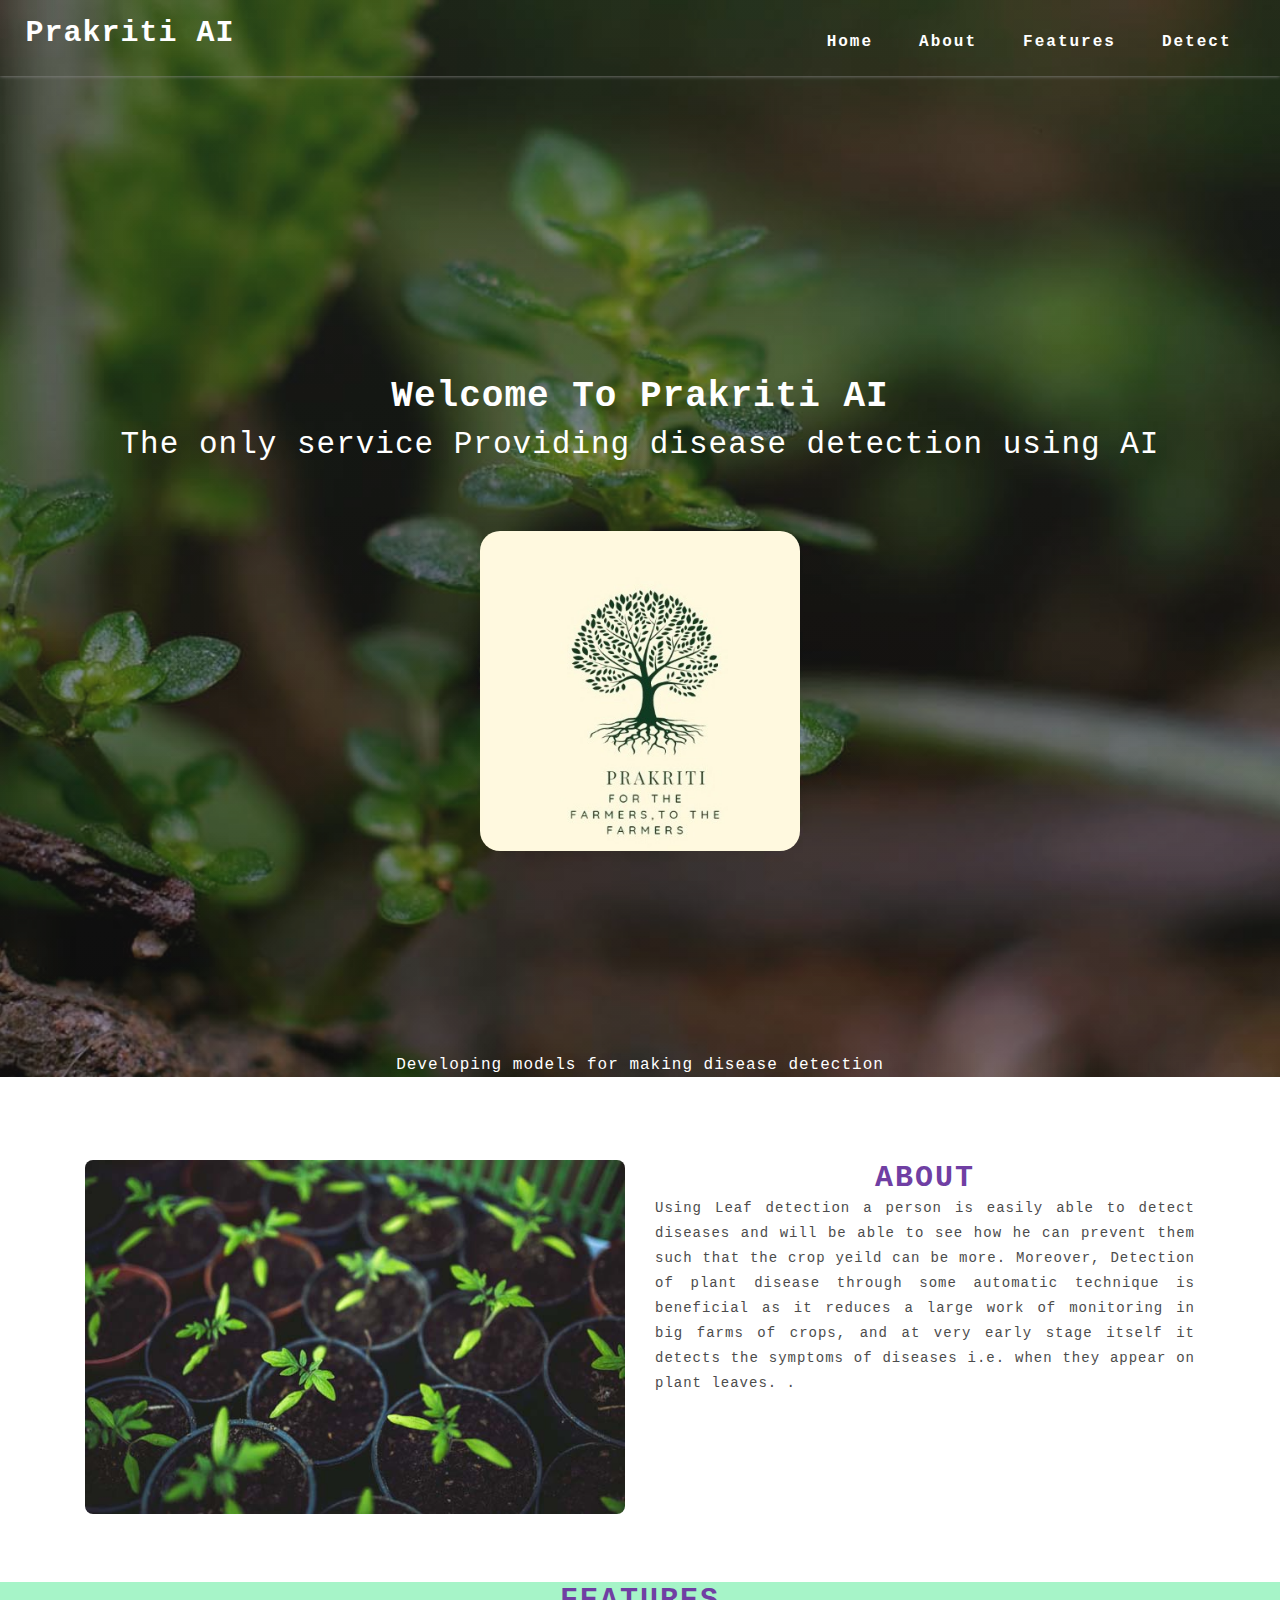
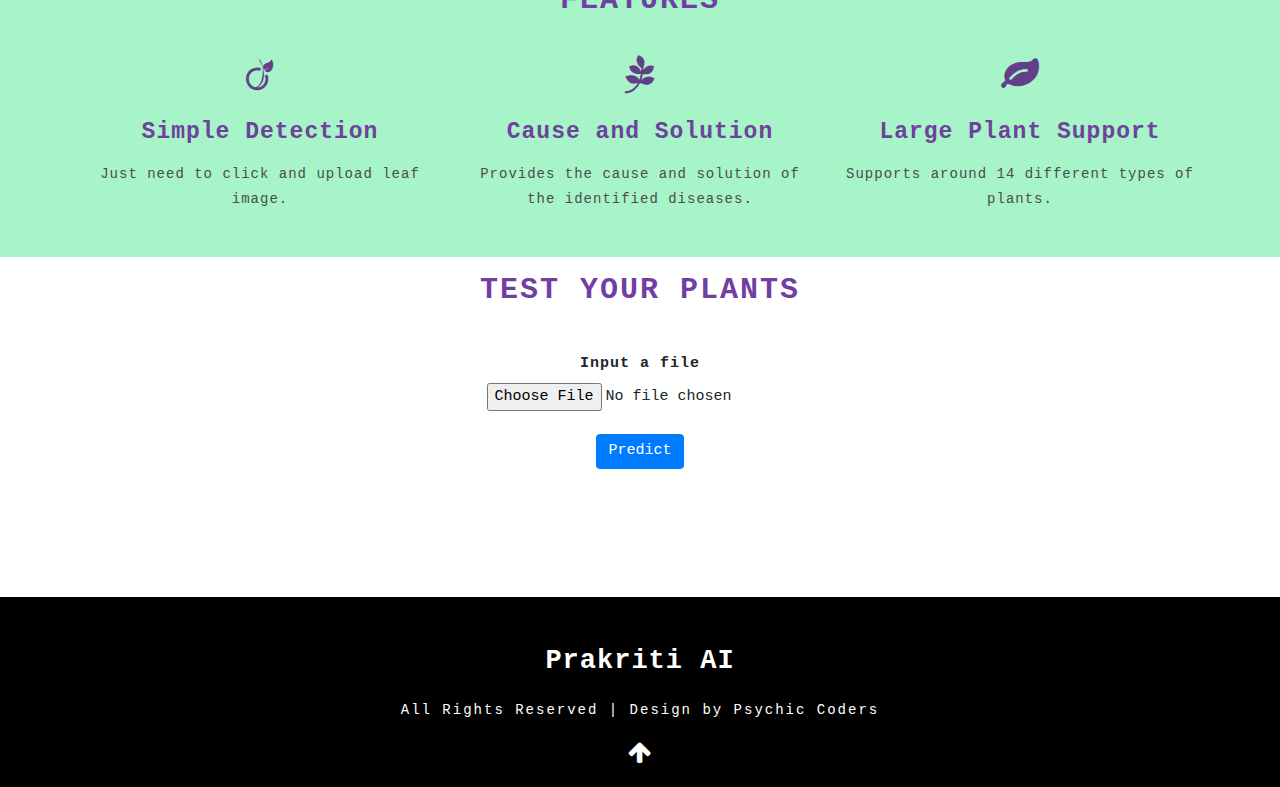
<file: Flask/templates/index.html>
<!DOCTYPE html>
<html>

<head>
  <title>Prakriti AI</title>
  <link rel="stylesheet" href="https://www.w3schools.com/w3css/4/w3.css">
  <link rel="icon" href="./logo.jpeg" type="image/icon type">
  <!--meta tags -->
  <meta charset="UTF-8">
  <meta name="viewport" content="width=device-width, initial-scale=1">
  <!--//meta tags ends here-->
  <!--booststrap-->
  <link rel="stylesheet" href="https://maxcdn.bootstrapcdn.com/bootstrap/4.0.0/css/bootstrap.min.css"
    integrity="sha384-Gn5384xqQ1aoWXA+058RXPxPg6fy4IWvTNh0E263XmFcJlSAwiGgFAW/dAiS6JXm" crossorigin="anonymous">
  <!--//booststrap end-->
  <link rel="stylesheet" href="./form.css" />
  <!-- font-awesome icons -->
  <link rel="stylesheet" href="https://cdnjs.cloudflare.com/ajax/libs/font-awesome/4.7.0/css/font-awesome.min.css"
    integrity="sha512-SfTiTlX6kk+qitfevl/7LibUOeJWlt9rbyDn92a1DqWOw9vWG2MFoays0sgObmWazO5BQPiFucnnEAjpAB+/Sw=="
    crossorigin="anonymous" />
  <!-- //font-awesome icons -->

  <!--stylesheets-->
  <link href="../static/styles/style.css" rel='stylesheet' type='text/css' media="all">
  <!--//stylesheets-->

</head>

<body>
  <div class="main-top" id="home">
    <!-- header -->
    <div class="headder-top">
      <!-- nav -->
      <nav>
        <div id="logo">
          <h1><a href="index.html">Prakriti AI</a></h1>
        </div>
        
        <label for="drop" class="toggle">Menu</label>
        <input type="checkbox" id="drop">
        <ul class="menu mt-2">
          <li class="active"><a href="#home">Home</a></li>
          <li><a href="#about">About</a></li>
          <li><a href="#features">Features</a></li>
          <li><a href="#test">Detect</a></li>
        </ul>
      </nav>
   
    </div>
    
    <div class="main-banner text-center" style="display: block;">
      <div class="container">
        <div class="style-banner">
          <div class="w3-container w3-center w3-animate-zoom">
            <h4 class="mb-2">Welcome To Prakriti AI</h4>
            <h5> The only service Providing disease detection using AI
            </h5><br><br><br> </div>
          <img style="display: inline; border-radius: 20px;"   src="./logo.jpeg" alt="logo" height="320px" width="320px"/><br>
         <br><br><br><br><br><br><br><br>
         
        </div>
        <div class="two-demo-button mt-md-4 mt-3">
          <p> Developing models for making disease detection 
          </p>
        </div>

      </div>
    </div>
  </div>
  <!-- //banner -->

  <!-- about -->
  <section class="about py-lg-4 py-md-3 py-sm-3 py-3" id="about" >
    <div class="container py-lg-5 py-md-4 py-sm-4 py-3">
      <div class="row">
        <div class="col-lg-6 about-imgs-txt pt-3">
          <img src="../static/images/4.jpg" alt="news image" class="img-fluid" style="border-radius: 8px;">
        </div>
        <div class="col-lg-6 text-justify about-two-grids pt-3">
          <h3 class="title text-center">About</h3>
          <div class="about-para-txt">
            <p>Using Leaf detection a person  is easily able to detect diseases and will be able to see
              how he can prevent them such that the crop yeild can be more. Moreover, Detection of plant disease through some automatic technique is beneficial as it reduces a large work of monitoring in big farms of crops, and at very early stage itself it detects the symptoms of diseases i.e. when they appear on plant leaves.
              .</p>
          </div>
        </div>
      </div>
    </div>
  </section>
  <!-- //about -->

  <!-- service -->
  <section class="service pb-5 " id="features" style="background-color:rgba(82, 233, 148, 0.515) ;">
    <div class="container ">
      <h3 class="title text-center mb-3">Features</h3>
      <div class="row">
        <div class="col-lg-4 col-md-6 col-sm-6 mt-lg-4 mt-3 service-grid-wthree text-center">
          <div class="ser-Agriculture-grid">
            <div class="about-icon mb-md-4 mb-3">
              <span class="fa fa-viadeo" aria-hidden="true"></span>
            </div>
            <div class="ser-sevice-grid">
              <h4 class="pb-3">Simple Detection</h4>
              <p>Just need to click and upload leaf image.</p>
            </div>
          </div>
        </div>
        <div class="col-lg-4 col-md-6 col-sm-6 mt-lg-4 mt-3 service-grid-wthree text-center">
          <div class="ser-Agriculture-grid">
            <div class="about-icon mb-md-4 mb-3">
              <span class="fa fa-pagelines" aria-hidden="true"></span>
            </div>
            <div class="ser-sevice-grid">
              <h4 class="pb-3">Cause and Solution</h4>
              <p>Provides the cause and solution of the identified diseases.</p>
            </div>
          </div>
        </div>
        <div class="col-lg-4 col-md-6 col-sm-6 mt-lg-4 mt-3 service-grid-wthree text-center">
          <div class="ser-Agriculture-grid">
            <div class="about-icon mb-md-4 mb-3">
              <span class="fa fa-leaf" aria-hidden="true"></span>
            </div>
            <div class="ser-sevice-grid">
              <h4 class="pb-3">Large Plant Support</h4>
              <p>Supports around 14 different types of plants.</p>
            </div>
          </div>
        </div>
      </div>
    </div>
  </section>


  <section class="blog_w3ls py-3 pb-5 pt-10" id="test" >
    <div class="container pb-xl-5 pb-lg-3">
      <h3 class="title text-center mb-lg-5 mb-md-4 mb-sm-4 mb-3"> Test Your Plants</h3>
      <div class="row" style="justify-content: center;">
        <form action="{{ url_for('predict') }}" method="POST" enctype=multipart/form-data>
          <div class="form-group text-center">
            <label for="exampleFormControlFile1"><b>Input a file</b></label>
            <input type="file" name="file" class="form-control-file" id="inputImage" onchange=previewImage(event)
              required>
            <br />
          
            <button class="btn btn-primary" type="submit"> Predict </button>
          </div>
        </form>
      </div>
      <img id="output-image" class="rounded mx-auto d-block" />
      <br />
    </div>

  </section>

  <!-- footer -->
  <footer>
    <div class="container pt-5 pb-3">
      <div class="footer-w3layouts-head text-center">
        <h2><a href="index.html">Prakriti AI </a></h2>
      </div>
      <div class="bottem-wthree-footer text-center pt-md-4 pt-3">
        <p>
          All Rights Reserved | Design by Psychic Coders
        </p>
      </div>
      <!-- move icon -->

      <div class="text-center">
        <a href="#home" class="move-top text-center mt-3"><i class="fa fa-arrow-up" aria-hidden="true"></i></a>
      </div>
      

      <!--//move icon -->
      
    </div>
   
    </div>
    
  </footer>
  <!--//footer -->




  <script src="https://code.jquery.com/jquery-3.2.1.slim.min.js"
    integrity="sha384-KJ3o2DKtIkvYIK3UENzmM7KCkRr/rE9/Qpg6aAZGJwFDMVNA/GpGFF93hXpG5KkN"
    crossorigin="anonymous"></script>
  <script src="https://cdnjs.cloudflare.com/ajax/libs/popper.js/1.12.9/umd/popper.min.js"
    integrity="sha384-ApNbgh9B+Y1QKtv3Rn7W3mgPxhU9K/ScQsAP7hUibX39j7fakFPskvXusvfa0b4Q"
    crossorigin="anonymous"></script>
  <script src="https://maxcdn.bootstrapcdn.com/bootstrap/4.0.0/js/bootstrap.min.js"
    integrity="sha384-JZR6Spejh4U02d8jOt6vLEHfe/JQGiRRSQQxSfFWpi1MquVdAyjUar5+76PVCmYl"
    crossorigin="anonymous"></script>

  <script>
    function previewImage(event) {
      var reader = new FileReader();
      reader.onload = function () {
        var output = document.getElementById('output-image')
        output.src = reader.result;
      }
      reader.readAsDataURL(event.target.files[0]);
    }
  </script>
</body>

</html>
</file>
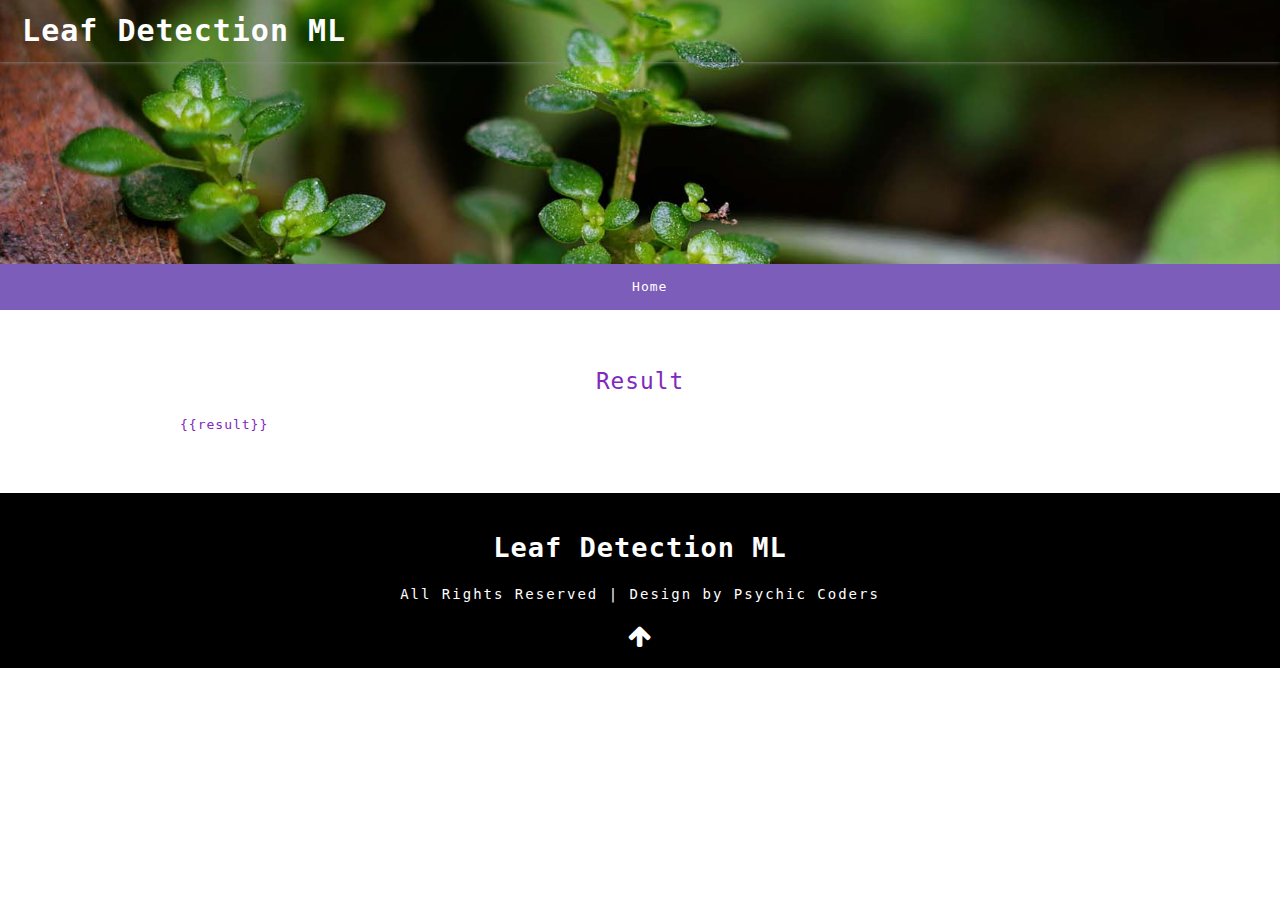
<file: Flask/templates/display.html>
<!DOCTYPE html>
<html>

<head>
  <title>Leaf Detection AI</title>
  <!--meta tags -->
  <meta charset="UTF-8">
  <meta name="viewport" content="width=device-width, initial-scale=1">
  <!--//meta tags ends here-->
  <!--booststrap-->
  <link rel="stylesheet" href="https://maxcdn.bootstrapcdn.com/bootstrap/4.0.0/css/bootstrap.min.css"
    integrity="sha384-Gn5384xqQ1aoWXA+058RXPxPg6fy4IWvTNh0E263XmFcJlSAwiGgFAW/dAiS6JXm" crossorigin="anonymous">
  <!--//booststrap end-->

  <!-- font-awesome icons -->
  <link rel="stylesheet" href="https://cdnjs.cloudflare.com/ajax/libs/font-awesome/4.7.0/css/font-awesome.min.css"
    integrity="sha512-SfTiTlX6kk+qitfevl/7LibUOeJWlt9rbyDn92a1DqWOw9vWG2MFoays0sgObmWazO5BQPiFucnnEAjpAB+/Sw=="
    crossorigin="anonymous" />
  <!-- //font-awesome icons -->

  <!--stylesheets-->
  <link href="../static/styles/style.css" rel='stylesheet' type='text/css' media="all">
  <!--//stylesheets-->

</head>

<body>
  <!--headder-->
  <div class="header-outs inner_page-banner" id="home">
    <div class="headder-top">
      <!-- nav -->
      <nav>
        <div id="logo">
          <h1><a href="/">Leaf Detection ML</a></h1>
        </div>

      </nav>
      <!-- //nav -->
    </div>
  </div>
  <!--//headder-->
  <!-- short -->
  <div class="using-border py-3">
    <div class="inner_breadcrumb  ml-4">
      <ul class="short_ls">
        <li>
          <a href="/">Home</a>
      </ul>
    </div>
  </div>
  <!-- //short-->
  <!-- about -->
  <section class="about py-lg-4 py-md-3 py-sm-3 py-3" id="about">
    <div class="container py-lg-5 py-md-4 py-sm-4 py-3">
      <div class="row" style="justify-content: center;">
        <div class="col-md-10 about-two-grids">
          <h3 class="mb-md-4 mb-sm-3 mb-3 text-center">Result</h3>
          <div class="about-para-txt text-justify">
            {{result}}

          </div>
        </div>
      </div>
    </div>
  </section>
  <!-- //about -->

  <!-- footer -->
  <footer>
    <div class="container pt-5 pb-3">
      <div class="footer-w3layouts-head text-center">
        <h2><a href="/">Leaf Detection ML</a></h2>
      </div>
      <div class="bottem-wthree-footer text-center pt-md-4 pt-3">
        <p>
          All Rights Reserved | Design by Psychic Coders
        </p>
      </div>
      <!-- move icon -->
      <div class="text-center">
        <a href="#home" class="move-top text-center mt-3"><i class="fa fa-arrow-up" aria-hidden="true"></i></a>
      </div>
      <!--//move icon -->
    </div>
  </footer>
  <!--//footer -->

  <script src="https://code.jquery.com/jquery-3.2.1.slim.min.js"
    integrity="sha384-KJ3o2DKtIkvYIK3UENzmM7KCkRr/rE9/Qpg6aAZGJwFDMVNA/GpGFF93hXpG5KkN"
    crossorigin="anonymous"></script>
  <script src="https://cdnjs.cloudflare.com/ajax/libs/popper.js/1.12.9/umd/popper.min.js"
    integrity="sha384-ApNbgh9B+Y1QKtv3Rn7W3mgPxhU9K/ScQsAP7hUibX39j7fakFPskvXusvfa0b4Q"
    crossorigin="anonymous"></script>
  <script src="https://maxcdn.bootstrapcdn.com/bootstrap/4.0.0/js/bootstrap.min.js"
    integrity="sha384-JZR6Spejh4U02d8jOt6vLEHfe/JQGiRRSQQxSfFWpi1MquVdAyjUar5+76PVCmYl"
    crossorigin="anonymous"></script>
</body>

</html>
</file>
<file: Flask/templates/form.css>
.inputImage{
    background-color: rgb(40, 211, 114);
    width: 20px;
    height: 20px;
    border-radius: 3px;
    margin-right: 10px;
}
</file>
<file: Flask/static/styles/style.css>
html {
  scroll-behavior: smooth;
}

html,
body {
  padding: 0;
  margin: 0;
  background: #fff;
  letter-spacing: 1px;
  font-family: monospace;
}

body a {
  outline: none;
  transition: 0.5s all;
  -webkit-transition: 0.5s all;
  -moz-transition: 0.5s all;
  -o-transition: 0.5s all;
  -ms-transition: 0.5s all;
  text-decoration: none;
  cursor: pointer !important;
}
button,
.btn {
  cursor: pointer !important;
}

body a:hover {
  text-decoration: none;
}

body a:focus,
a:hover {
  text-decoration: none;
}

input[type="button"],
input[type="submit"] {
  transition: 0.5s all;
  -webkit-transition: 0.5s all;
  -moz-transition: 0.5s all;
  -o-transition: 0.5s all;
  -ms-transition: 0.5s all;
  letter-spacing: 1px;
  font-family: "Mada", sans-serif;
}

select,
input[type="email"],
input[type="text"],
input[type="password"],
input[type="button"],
input[type="submit"],
textarea {
  font-family: "Mada", sans-serif;
  transition: 0.5s all;
  -webkit-transition: 0.5s all;
  -moz-transition: 0.5s all;
  -o-transition: 0.5s all;
  -ms-transition: 0.5s all;
  letter-spacing: 1px;
}

h1,
h2,
h3,
h4,
h5,
h6 {
  margin: 0;
  padding: 0;
  letter-spacing: 1px;
}

p {
  margin: 0;
  padding: 0;
  letter-spacing: 1px;
}

ul {
  margin: 0;
  padding: 0;
  list-style-type: none;
}

ul li {
  display: inline-block;
}

/*-- //Reset-Code --*/

.title {
  font-size: 30px;
  color: #703fa3;
  letter-spacing: 2px;
  font-weight: 700;
  text-transform: uppercase;
}

h5.card-title a,
h5.card-title {
  color: #000;
  font-weight: 700;
  font-size: 22px;
  line-height: 1.5;
}
.blog_w3icon span {
  color: #777;
  text-transform: uppercase;
  font-size: 12px;
  word-spacing: 3px;
  letter-spacing: 1px;
}
.collection-w3layouts h4,
.ser-sevice-grid h4,
.clients-txt-ile h4,
.contact-list-grid h4,
.blog-left-sub h4 a,
.comments-grid-right h4,
.single-title h4 {
  font-size: 25px;
  color: #6e419d;
  font-weight: bold;
}

.about-grid-title p,
.about-para-txt p,
.collection-w3layouts p,
.ser-sevice-grid p,
.clients-color-ile p,
.contact-list-grid p a,
.contact-list-grid p,
.blog-left-sub p,
.blog-image p,
.blog-date-time ul li a,
.single-title p,
.single-title ul li,
.single-title ul li a {
  font-size: 14px;
  color: #4c4c4c;
  line-height: 25px;
}

/* header */

/* navigation */

/* CSS Document */

.toggle-2,
.toggle,
[id^="drop"] {
  display: none;
}

/* Giving a background-color to the nav container. */

nav {
  margin: 0;
  padding: 0;
}

#logo a {
  float: left;
  display: initial;
  font-weight: 700;
  font-size: 35px;
  letter-spacing: 1px;
  color: #fff;
  padding: 0;
}

/* Since we'll have the "ul li" "float:left"
* we need to add a clear after the container. */

nav:after {
  content: "";
  display: table;
  clear: both;
}

/* Removing padding, margin and "list-style" from the "ul",
* and adding "position:reltive" */

nav ul {
  float: right;
  padding: 0;
  margin: 0;
  list-style: none;
  position: relative;
}

/* Positioning the navigation items inline */
nav ul li {
  margin: 0px;
  float: left;
}

/* Styling the links */

nav ul li a {
  color: #fff;
  text-transform: capitalize;
  font-weight: 700;
  font-size: 16px;
  letter-spacing: 2px;
  background: transparent;
  padding: 7px 20px;
  display: inline-block;
  transition: 0.5s all;
  -webkit-transition: 0.5s all;
  -moz-transition: 0.5s all;
  -o-transition: 0.5s all;
  -ms-transition: 0.5s all;
}

nav ul li ul li:hover {
  background: #000;
}

.menu li .drop-text:hover {
  color: #fff;
  border: none;
}

/* Background color change on Hover */

/*.menu li.active a,.menu li a:hover{border-bottom: 1px solid #d4d4d4;}*/

.menu li a:hover {
  opacity: 0.8;
  color: #fff;
  transition: 0.5s all;
  -webkit-transition: 0.5s all;
  -moz-transition: 0.5s all;
  -o-transition: 0.5s all;
  -ms-transition: 0.5s all;
}

/* Hide Dropdowns by Default
* and giving it a position of absolute */

nav ul ul {
  display: none;
  position: absolute;
  top: 33px;
  background: #000;
  padding: 10px;
  border-radius: 4px;
  box-shadow: -1px 1px 5px black;
}

/* Display Dropdowns on Hover */

nav ul li:hover > ul {
  display: inherit;
}

/* Fisrt Tier Dropdown */

nav ul ul li {
  width: 170px;
  float: none;
  display: list-item;
  position: relative;
}

nav ul ul li a {
  color: #fff;
  padding: 5px 10px;
  display: block;
  background: transparent;
}

/* Second, Third and more Tiers	
* We move the 2nd and 3rd etc tier dropdowns to the left
* by the amount of the width of the first tier.
*/

nav ul ul ul li {
  position: relative;
  top: -60px;
  /* has to be the same number as the "width" of "nav ul ul li" */
  left: 170px;
}

/* Change ' +' in order to change the Dropdown symbol */

li > a:only-child:after {
  content: "";
}

a.reqe-button {
  border: 2px solid rgba(255, 255, 255, 0.35);
  border-radius: 4px;
}

/* Media Queries
--------------------------------------------- */

@media (max-width: 800px) {
  nav a {
    font-size: 13px;
  }
}

@media all and (max-width: 767px) {
  #logo {
    display: block;
    padding: 0;
    width: 100%;
    text-align: center;
    float: none;
  }
  nav {
    margin: 0;
  }
  /* Hide the navigation menu by default */
  /* Also hide the  */
  .toggle + a,
  .menu {
    display: none;
  }
  /* Stylinf the toggle lable */
  .toggle {
    display: block;
    padding: 6px 17px;
    font-size: 14px;
    text-decoration: none;
    border: none;
    float: right;
    background-color: #fd5c63;
    color: #fff;
    border-radius: 50px;
    cursor: pointer;
  }
  .menu .toggle {
    float: none;
    text-align: center;
    margin: auto;
    max-width: 138px;
    padding: 10px 18px;
    font-weight: normal;
    font-size: 15px;
    letter-spacing: 1px;
    transition: 0.5s all;
    -webkit-transition: 0.5s all;
    -moz-transition: 0.5s all;
    -o-transition: 0.5s all;
    -ms-transition: 0.5s all;
  }
  .menu .toggle:hover {
    color: #000;
    opacity: 0.8;
    transition: 0.5s all;
    -webkit-transition: 0.5s all;
    -moz-transition: 0.5s all;
    -o-transition: 0.5s all;
    -ms-transition: 0.5s all;
  }
  .toggle:hover {
    color: #000;
    transition: 0.5s all;
    -webkit-transition: 0.5s all;
    -moz-transition: 0.5s all;
    -o-transition: 0.5s all;
    -ms-transition: 0.5s all;
  }
  label.toggle.toogle-2 {
    background: transparent;
    text-transform: capitalize;
    font-size: 14px;
    color: #000;
  }
  /* Display Dropdown when clicked on Parent Lable */
  [id^="drop"]:checked + ul {
    display: block;
    background: #fd5c63;
    padding: 15px 0;
    text-align: center;
    width: 100%;
    z-index: 999;
  }
  /* Change menu item's width to 100% */
  nav ul li {
    display: block;
    width: 100%;
    padding: 5px 0;
  }
  nav ul ul .toggle,
  nav ul ul a {
    padding: 0 40px;
  }
  nav ul ul ul a {
    padding: 0 80px;
  }
  nav a:hover,
  nav ul ul ul a {
    background-color: transparent;
  }
  nav ul li ul li .toggle,
  nav ul ul a,
  nav ul ul ul a {
    padding: 14px 20px;
    color: #fff;
    font-size: 15px;
  }
  /* 
nav ul li ul li .toggle,
nav ul ul a {
background-color: #212121;
} */
  /* Hide Dropdowns by Default */
  nav ul ul {
    float: none;
    position: static;
    color: #ffffff;
    /* has to be the same number as the "line-height" of "nav a" */
  }
  /* Hide menus on hover */
  nav ul ul li:hover > ul,
  nav ul li:hover > ul {
    display: none;
  }
  /* Fisrt Tier Dropdown */
  nav ul ul li {
    display: block;
    width: 100%;
    padding: 0;
  }
  nav ul ul ul li {
    position: static;
    /* has to be the same number as the "width" of "nav ul ul li" */
  }
  nav a {
    color: #000;
    font-size: 15px;
  }
  .menu li.active a,
  .menu li a:hover {
    background: transparent;
  }
}

@media all and (max-width: 568px) {
  nav a,
  .menu .toggle,
  nav ul li ul li .toggle,
  nav ul ul a,
  nav ul ul ul a {
    font-size: 14px;
  }
}

@media all and (max-width: 320px) {
  nav a,
  .menu .toggle,
  nav ul li ul li .toggle,
  nav ul ul a,
  nav ul ul ul a {
    font-size: 13px;
  }
}

/*-- dropdown --*/

/* banner */

.main-top {
  background: linear-gradient(rgba(46, 46, 46, 0.493), rgba(27, 27, 27, 0.466)),
    url(../images/b7.jpg) no-repeat bottom;
  background-size: cover;
  -webkit-background-size: cover;
  -moz-background-size: cover;
  -o-background-size: cover;
  -ms-background-size: cover;
  min-height: 800px;
}

.headder-top {
  position: absolute;
  width: 100%;
  padding: 1em 3em;
  box-shadow: 0 0 4px #8f8f8f;
}

.style-banner {
  padding-top: 25em;
}

.style-banner h5 {
  font-size: 35px;
  color: #fff;
}

.two-demo-button p {
  color: #fff;
  font-weight: 400;
  font-size: 16px;
  width: 50%;
  margin: 0 auto;
}

.main-banner h4 {
  color: #fff;
  font-size: 2.7em;
  font-weight: 700;
}

.view-buttn a {
  font-size: 19px;
  color: #fd5c63;
  text-decoration: none;
  text-transform: capitalize;
  display: inline-block;
  letter-spacing: 1px;
  outline: none;
  font-weight: 700;
  border-radius: 0px;
  /* background-color: #fd5c63; */
  padding: 5px 3px;
  border: none;
  border-bottom: 1px solid #000;
}

.view-buttn a:hover,
button.btn1:hover,
.sent-butnn:hover {
  opacity: 0.8;
}

/* //banner */
/*--inner-banner -- */
.inner_page-banner {
  text-align: center;
  background: url(../images/b7.jpg) no-repeat center;
  background-size: cover;
  -webkit-background-size: cover;
  -moz-background-size: cover;
  -o-background-size: cover;
  -ms-background-size: cover;
  min-height: 300px;
}

.using-border {
  width: 100%;
  border: none;
  background: #7d5dba;
  text-align: center;
}

ul.short_ls li a {
  color: #ffffff;
  text-decoration: none;
}

/* about */
.about-two-grids{
color: rgb(129, 40, 189);
}
.about-oil-w3layouts {
  padding: 3em 1em;
  color: #000;
  background: #efefef;
  box-shadow: 0px 0px 10px #cecece;
}

.about-icon span {
  font-size: 40px;
  color: #643e88;
}

.about-fashion-two img,
.about-fashion-one img {
  box-shadow: -9px 10px 3px #fd5c63;
  box-shadow: -5px 2px 9px #afafaf;
}

/*--// about-- */

/*-- footer-- */

footer {
  background: #000;
}

.footer-w3layouts-head h2 a {
  font-size: 29px;
  font-weight: 600;
  color: #fff;
}

.bottem-wthree-footer p {
  font-size: 14px;
  color: #fff;
  letter-spacing: 2px;
}

.bottem-wthree-footer p a {
  color: #fd5c63;
}

a.move-top {
  display: inline-block;
  font-size: 25px;
  color: #fff;
}

/*--//footer-- */

/*--responsive--*/
@media (max-width: 1440px) {
  .main-top {
    min-height: 750px;
  }
  .style-banner {
    padding-top: 25em;
  }
  .main-banner h4 {
    font-size: 2.4em;
  }
  .style-banner h5 {
    font-size: 31px;
  }
  #logo a {
    font-size: 30px;
  }
  .title {
    font-size: 30px;
  }
  .collection-w3layouts h4,
  .ser-sevice-grid h4,
  .clients-txt-ile h4,
  .contact-list-grid h4,
  .blog-left-sub h4 a,
  .comments-grid-right h4,
  .single-title h4 {
    font-size: 23px;
  }
  .fashion-collet-txt h5 {
    font-size: 3.2em;
  }
  .about-icon span {
    font-size: 38px;
  }
  .inner_page-banner {
    min-height: 275px;
  }
  .number-w3three-info h5 {
    font-size: 41px;
  }
  .newsletter input[type="email"] {
    padding: 11px 15px;
  }
  button.btn1 {
    padding: 9.5px 0;
  }
  .address_mail_footer_grids iframe {
    height: 38em;
  }
}

@media (max-width: 1366px) {
  .title span {
    letter-spacing: 4px;
  }
  .counter-number {
    padding: 6em 2em;
  }
  .ser-fashion-grid {
    padding: 1.3em 1.5em;
  }
  .social-icons ul li a span {
    font-size: 26px;
  }
  .footer-w3layouts-head h2 a {
    font-size: 27px;
  }
}

@media (max-width: 1280px) {
  nav ul li a {
    padding: 7px 23px;
  }
  .headder-top {
    padding: 1em 1.7em;
  }
  .clients-color-ile.text-center {
    padding: 1.7em 1.2em;
  }
  .inner_page-banner {
    min-height: 264px;
  }
  button.btn1 {
    width: 22%;
  }
  .contact-forms textarea {
    height: 9em;
  }
}

@media (max-width: 1080px) {
  .two-demo-button p {
    font-size: 15px !important;
  }
  .main-top {
    min-height: 600px;
  }
  .main-banner h4 {
    font-size: 2.2em !important;
  }
  .style-banner h5 {
    font-size: 29px !important;
  }
  .view-buttn a {
    font-size: 18px !important;
  }
  .style-banner {
    padding-top: 18em;
  }
  .title {
    font-size: 39px !important;
  }
  .fashion-collet-txt h5 {
    font-size: 2.8em !important;
  }
  .about-icon span {
    font-size: 36px !important;
  }
  .newsletter {
    padding: 4em 8em;
  }
}

@media (max-width: 1050px) {
  #logo a {
    font-size: 30px !important;
  }
  .fashion-collet-txt h5 {
    font-size: 2.6em !important;
  }
  .fashion-collet-txt h6,
  .newsletter h4 {
    font-size: 32px !important;
  }
  .number-w3three-info h5 {
    font-size: 39px !important;
  }
}

@media (max-width: 1024px) {
  .headder-top {
    padding: 0.7em 1.5em;
  }
  .collection-w3layouts {
    padding-top: 2.5em;
  }
  .collection-w3layouts h4,
  .ser-sevice-grid h4,
  .clients-txt-ile h4,
  .contact-list-grid h4,
  .blog-left-sub h4 a,
  .comments-grid-right h4,
  .single-title h4 {
    font-size: 22px !important;
  }
  .footer-w3layouts-head h2 a {
    font-size: 25px !important;
  }
  .newsletter {
    padding: 3.5em 8em;
  }
  button.btn1 {
    width: 25%;
  }
}

@media (max-width: 991px) {
  .title span {
    font-size: 18px !important;
  }
  .view-buttn a {
    font-size: 17px !important;
  }
  .fashion-collet-txt h5 {
    font-size: 2.4em !important;
  }
  .clients-ile-img img {
    top: -20px;
    width: 17%;
  }
  .social-icons ul li a span {
    font-size: 23px !important;
  }
  .number-w3three-info h5 {
    font-size: 34px !important;
  }
  .service-grid-wthree:nth-child(3) {
    margin-top: 17px;
  }
  .newsletter {
    padding: 3.5em 6em;
  }
  .address_mail_footer_grids iframe {
    height: 36em;
  }
  .about-two-grids {
    margin-top: 1.5em;
  }
  .clients-ile-img img {
    top: -21px;
    width: 17%;
    right: 49px;
  }
}

@media (max-width: 900px) {
  nav ul li a {
    padding: 5px 20px;
  }
  .main-top {
    min-height: 550px;
  }
  .style-banner {
    padding-top: 12em;
  }
  .title {
    font-size: 37px !important;
  }
  .counter-number {
    padding: 5em 1.5em;
  }
  .fashion-collet-txt h5 {
    font-size: 2.2em !important;
  }
  .fashion-collet-txt h6,
  .newsletter h4 {
    font-size: 28px !important;
  }
  .social-icons ul li a span {
    margin: 0px 19px;
  }
  .about-icon span {
    font-size: 34px !important;
  }
  button.btn1 {
    width: 28%;
  }
}

@media (max-width: 800px) {
  .title span {
    letter-spacing: 3px;
  }
  .main-banner h4 {
    font-size: 2em !important;
  }
  .style-banner h5 {
    font-size: 27px !important;
  }
  .about-icon span {
    font-size: 31px !important;
  }
  .inner_page-banner {
    min-height: 235px;
  }
  .number-w3three-info h5 {
    font-size: 30px !important;
  }
  .newsletter {
    padding: 3em 6em;
  }
}

@media (max-width: 768px) {
  nav ul li a {
    padding: 5px 16px;
  }
  .counter-number {
    padding: 4em 1.5em;
  }
  #logo a {
    font-size: 28px !important;
  }
  .social-icons ul li a span {
    font-size: 21px !important;
  }
  .number-w3three-info h6 {
    font-size: 15px !important;
  }
  .newsletter input[type="email"] {
    padding: 9px 15px;
  }
  button.btn1 {
    padding: 6.5px 0;
    font-size: 15px !important;
  }
}

@media (max-width: 767px) {
  .two-demo-button p {
    width: 96%;
    font-size: 14px !important;
  }
  .collection-w3layouts:nth-child(1) {
    margin-bottom: 29px;
  }
  .collection-w3layouts {
    padding-top: 2em;
  }
  .fashion-collet-txt h5 {
    font-size: 2em !important;
  }
  .social-icons ul li a span {
    margin: 0px 16px;
  }
  .fashion-collet-txt h6,
  .newsletter h4 {
    font-size: 26px !important;
  }
  .about-imgs-txt:nth-child(2),
  .contact-form-txt {
    margin-top: 50px;
  }
  .number-w3three-info:nth-child(3),
  .number-w3three-info:nth-child(4) {
    margin-top: 20px;
  }
  .newsletter {
    padding: 2.5em 4em;
  }
  button.btn1 {
    width: 32%;
  }
  .contact-forms input,
  .contact-forms textarea {
    padding: 0.7em 0.7em;
  }
  .address_mail_footer_grids iframe {
    height: 26em;
  }
}

@media (max-width: 736px) {
  .style-banner h5 {
    font-size: 25px !important;
  }
  .about-icon span {
    font-size: 29px !important;
  }
  .clients-color-ile.text-center {
    padding: 1.5em 1.2em;
  }
  .collection-w3layouts h4,
  .ser-sevice-grid h4,
  .clients-txt-ile h4,
  .contact-list-grid h4,
  .blog-left-sub h4 a,
  .comments-grid-right h4,
  .single-title h4 {
    font-size: 21px !important;
  }
  button.btn1 {
    width: 34%;
  }
}

@media (max-width: 667px) {
  .main-top {
    min-height: 514px;
  }
  .style-banner {
    padding-top: 11em;
  }
  .title {
    font-size: 35px !important;
  }
  .view-buttn a {
    font-size: 16px !important;
  }
  .number-w3three-info h5 {
    font-size: 27px !important;
  }
  .contact-forms textarea {
    height: 8em;
  }
}

@media (max-width: 640px) {
  .main-banner h4 {
    font-size: 1.8em !important;
  }
  .title span {
    font-size: 17px !important;
  }
  .fashion-collet-txt h6,
  .newsletter h4 {
    font-size: 24px !important;
  }
  .social-icons ul li a span {
    font-size: 19px !important;
  }
  .newsletter {
    padding: 2em 3em;
  }
  .address_mail_footer_grids iframe {
    height: 23em;
  }
}

@media (max-width: 600px) {
  .collection-w3layouts {
    padding-top: 1.5em;
  }
  .adv-text {
    min-height: 245px;
  }
  .about-icon span {
    font-size: 27px !important;
  }
  .sent-butnn {
    font-size: 15px !important;
  }
}

@media (max-width: 568px) {
  .main-top {
    min-height: 454px;
  }
  .style-banner {
    padding-top: 10.5em;
  }
  .main-banner h4 {
    font-size: 1.6em !important;
  }
  .style-banner h5 {
    font-size: 22px !important;
  }
  .headder-top {
    padding: 0.7em 1.2em;
  }
  .about-two-grids {
    margin-top: 24px;
  }
  .counter-number {
    padding: 3em 1.5em;
  }
  .service-grid-wthree:nth-child(2) {
    margin-top: 20px;
  }
  .cilent-item {
    margin-top: 40px;
  }
  .clients-ile-img img {
    top: -33px;
    width: 13%;
  }
  .number-w3three-info h5 {
    font-size: 25px !important;
  }
  .inner_page-banner {
    min-height: 225px;
  }
  .gallery-img-grid:nth-child(2),
  .gallery-img-grid:nth-child(3) {
    margin-top: 20px;
  }
  .single-title,
  .contact-list-grid:nth-child(2) {
    margin-top: 25px;
  }
}

@media (max-width: 480px) {
  .two-demo-button p {
    padding-right: 1em;
  }
  .title {
    font-size: 34px !important;
    letter-spacing: 1px;
  }
  .title span {
    font-size: 16px !important;
    letter-spacing: 2px;
  }
  .view-buttn a {
    font-size: 15px !important;
  }
  .fashion-collet-txt h6,
  .newsletter h4 {
    font-size: 22px !important;
  }
  .bottem-wthree-footer p {
    letter-spacing: 1px;
  }
  .newsletter {
    padding: 2em 2em;
  }
  button.btn1 {
    width: 37%;
  }
  .address_mail_footer_grids iframe {
    height: 20em;
  }
}

@media (max-width: 440px) {
  #logo a {
    font-size: 27px !important;
  }
  .style-banner {
    padding-top: 11em;
  }
  .fashion-collet-txt h5 {
    font-size: 1.8em !important;
  }
  .clients-ile-img img {
    top: -26px;
  }
  .bottem-wthree-footer p {
    line-height: 28px;
  }
  button.btn1 {
    width: 40%;
  }
}

@media (max-width: 414px) {
  .main-top {
    min-height: 420px;
  }
  .style-banner {
    padding-top: 8.5em;
  }
  .title {
    font-size: 32px !important;
  }
  .ser-fashion-grid {
    padding: 1em 1em;
  }
  .clients-ile-img img {
    top: -21px;
  }
  .number-w3three-info h5 {
    font-size: 23px !important;
  }
  .newsletter {
    padding: 1.5em 1.5em;
  }
}

@media (max-width: 384px) {
  .main-banner h4 {
    font-size: 1.4em !important;
  }
  .style-banner h5 {
    font-size: 21px !important;
  }
  .counter-number {
    padding: 2em 1.5em;
  }
  .about-icon span {
    font-size: 25px !important;
  }
  .collection-w3layouts h4,
  .ser-sevice-grid h4,
  .clients-txt-ile h4,
  .contact-list-grid h4,
  .blog-left-sub h4 a,
  .comments-grid-right h4,
  .single-title h4 {
    font-size: 20px !important;
  }
  .clients-ile-img img {
    width: 15%;
  }
  button.btn1 {
    width: 43%;
  }
}

@media (max-width: 375px) {
  .fashion-collet-txt h5 {
    font-size: 1.6em !important;
  }
  .cilent-item {
    margin-top: 34px;
  }
  .social-icons ul li a span {
    margin: 0px 13px;
  }
  .footer-w3layouts-head h2 a {
    font-size: 23px !important;
  }
  .number-w3three-info h5 {
    font-size: 22px !important;
  }
  .social-icons ul li a span {
    font-size: 18px !important;
  }
}

@media (max-width: 320px) {
  .style-banner {
    padding-top: 8em;
  }
  .title {
    font-size: 30px !important;
  }
  .counter-number {
    padding: 2em 1em;
  }
  .clients-ile-img img {
    width: 18%;
  }
  .newsletter input[type="email"] {
    width: 100%;
  }
}
</file>
